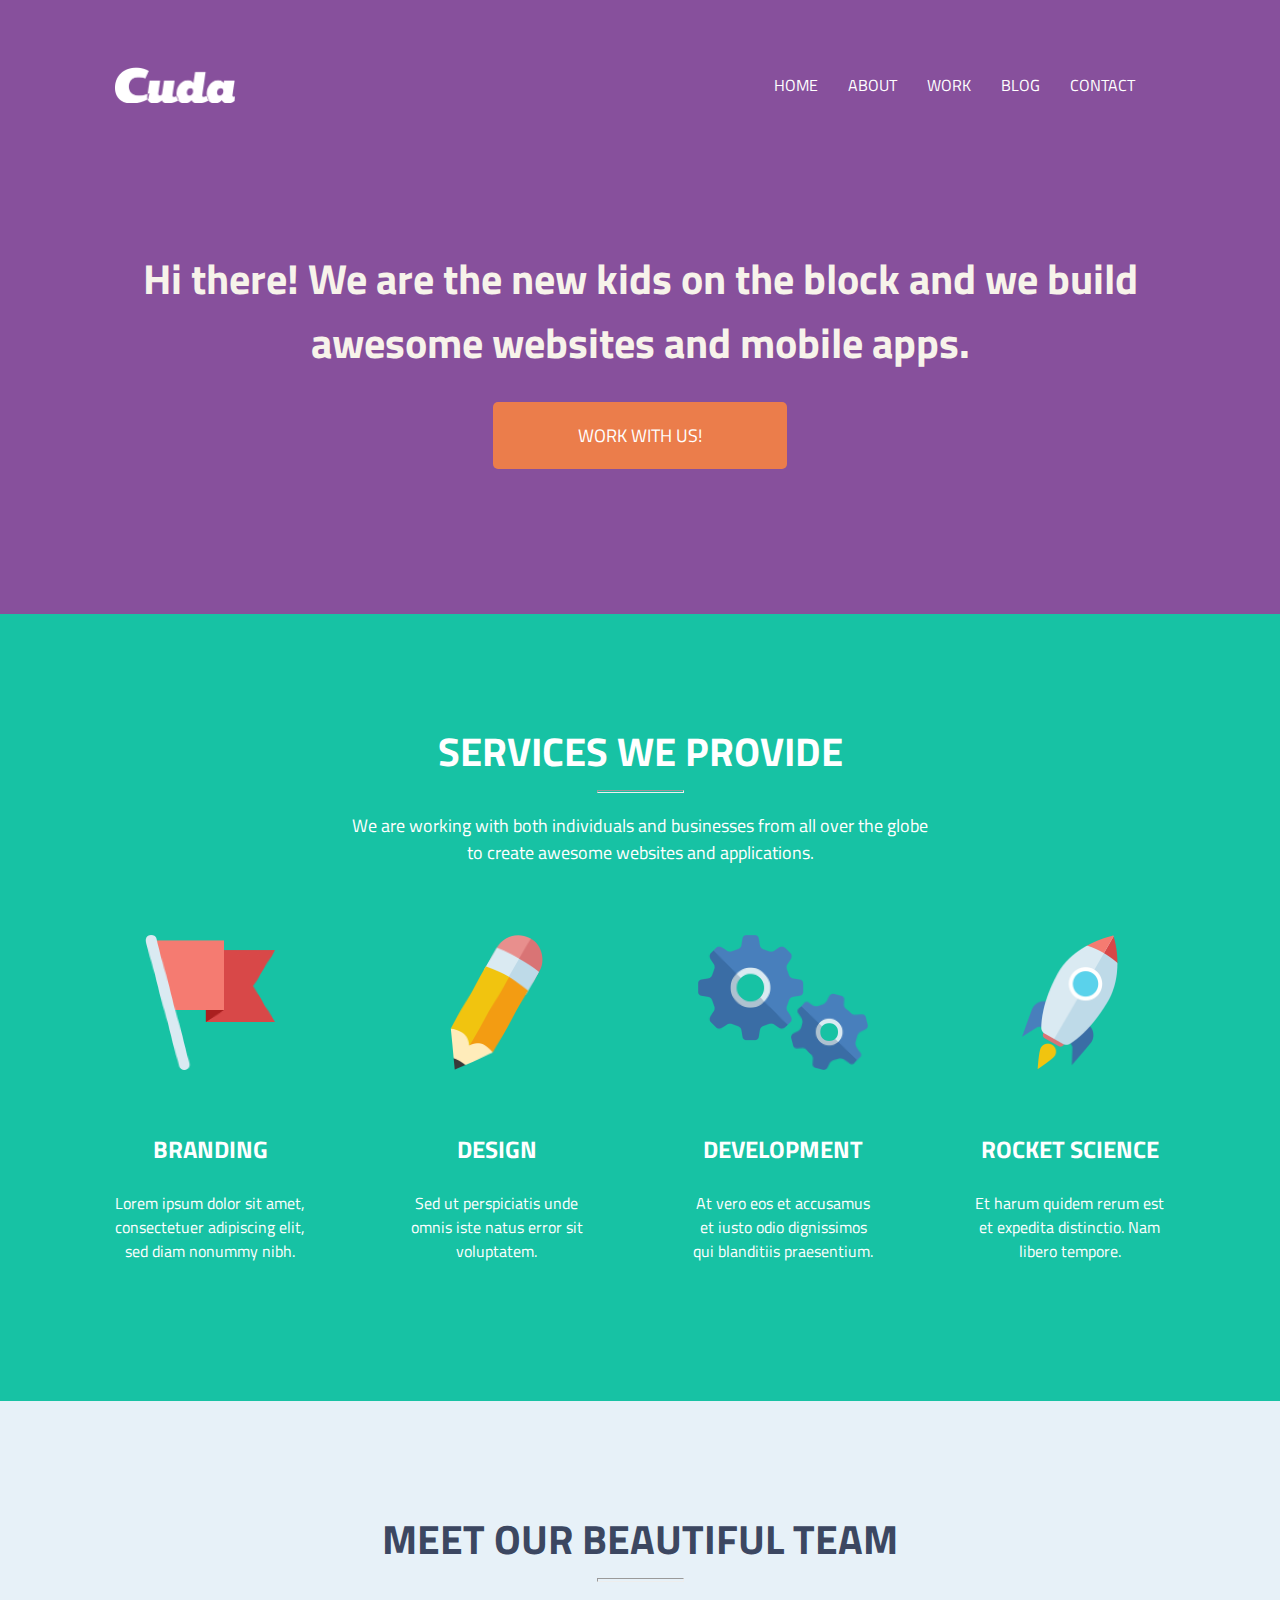
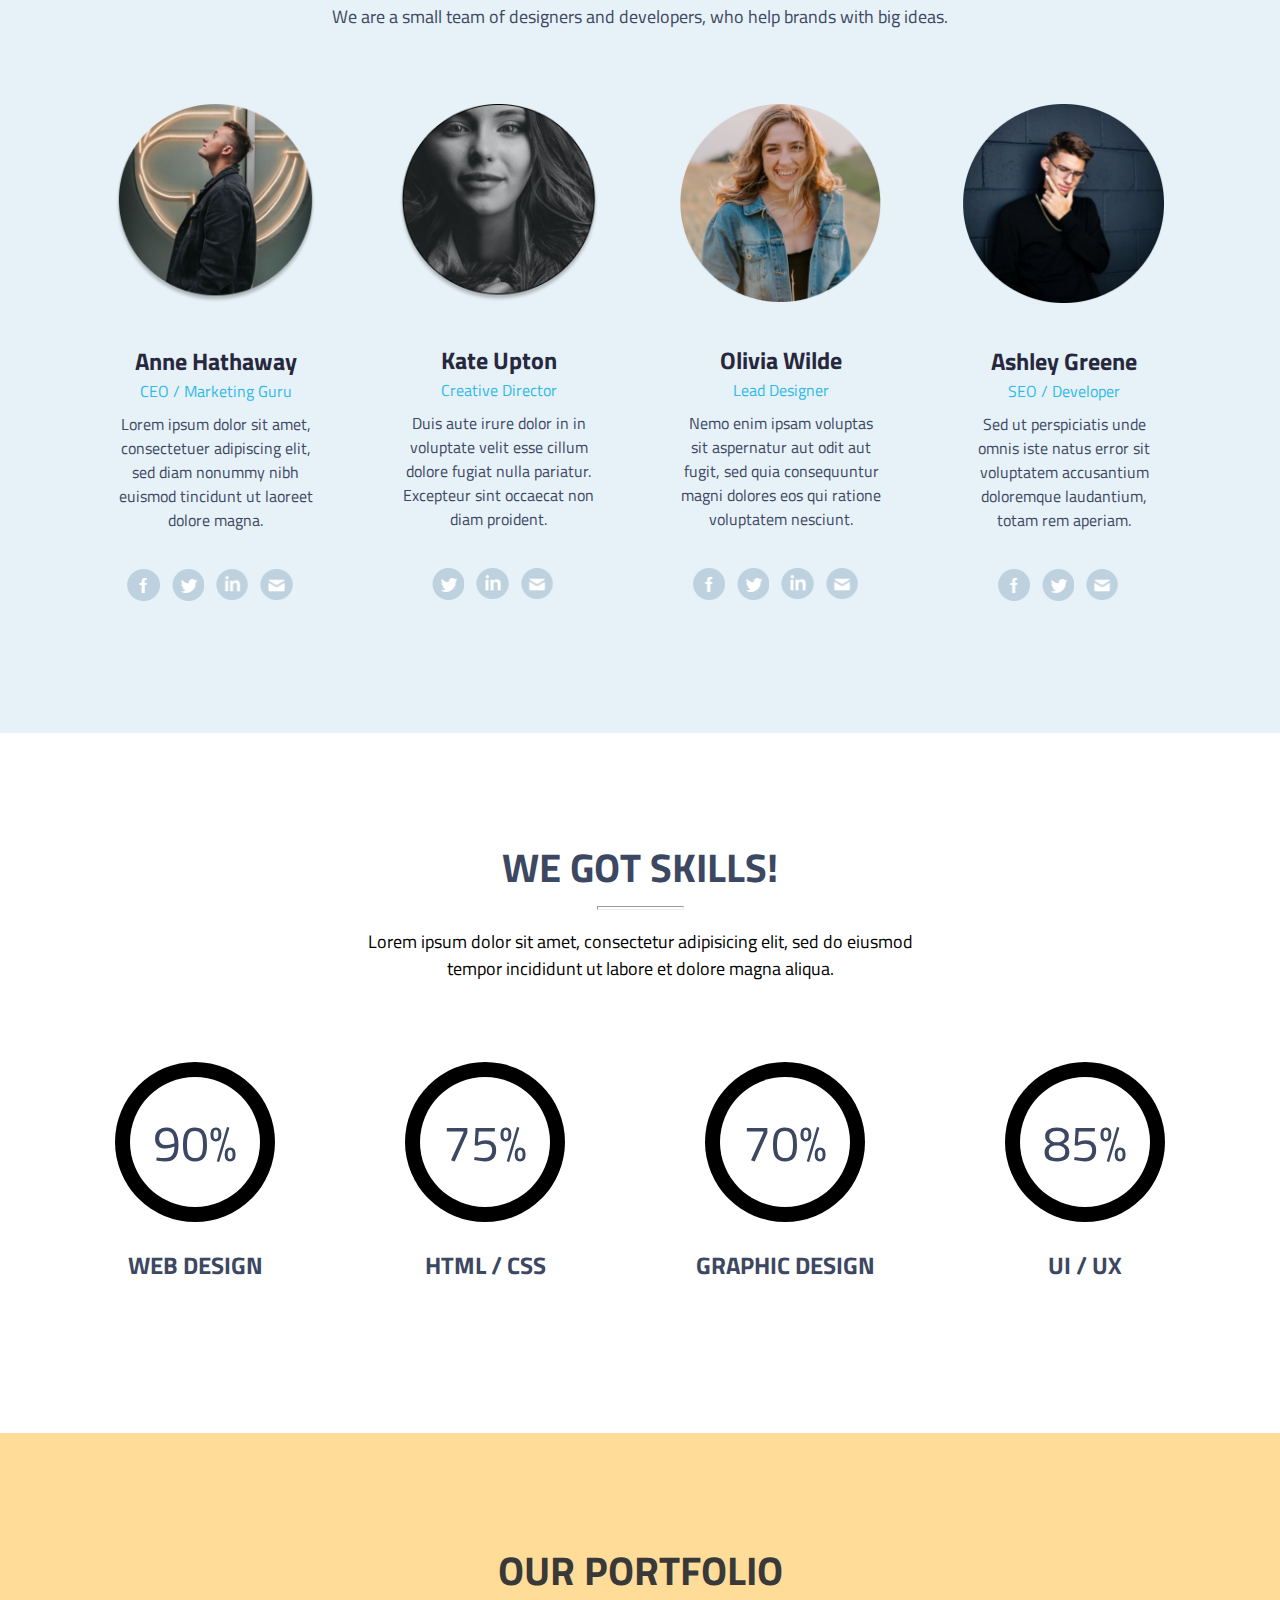
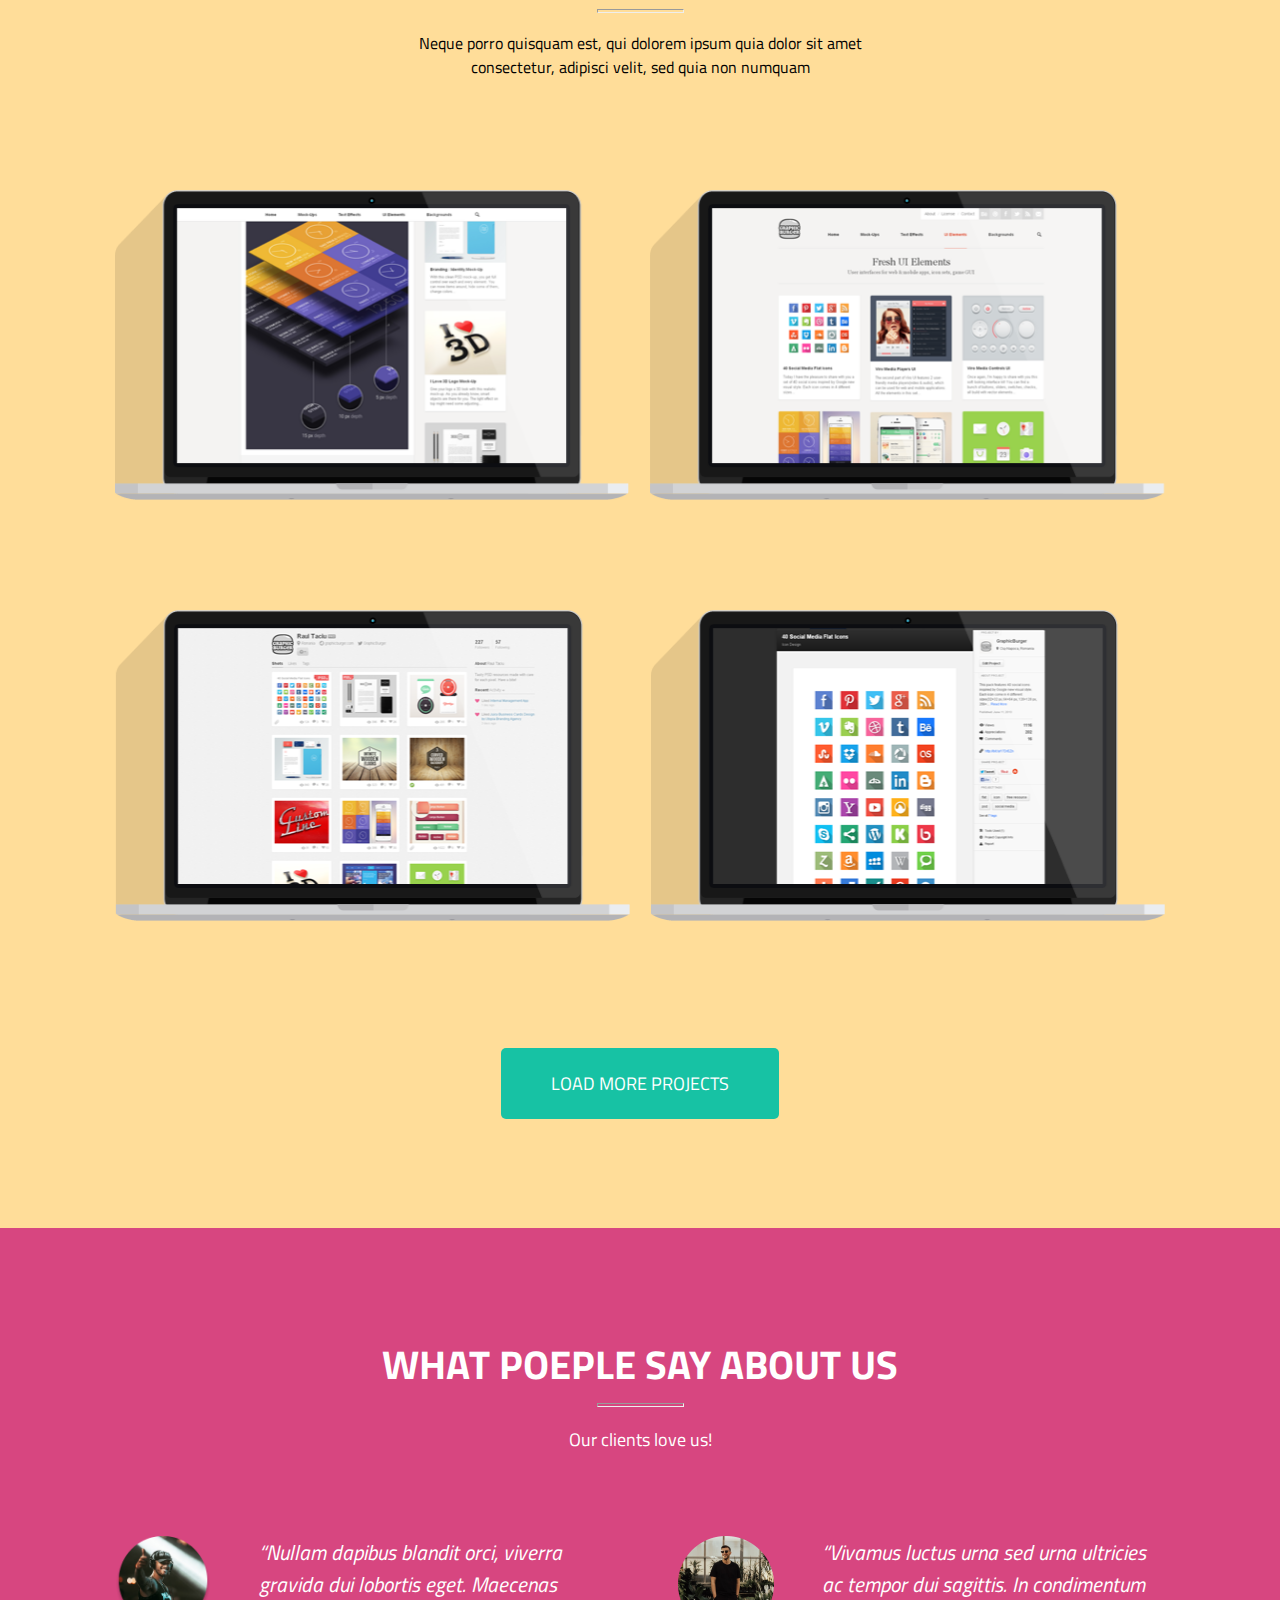
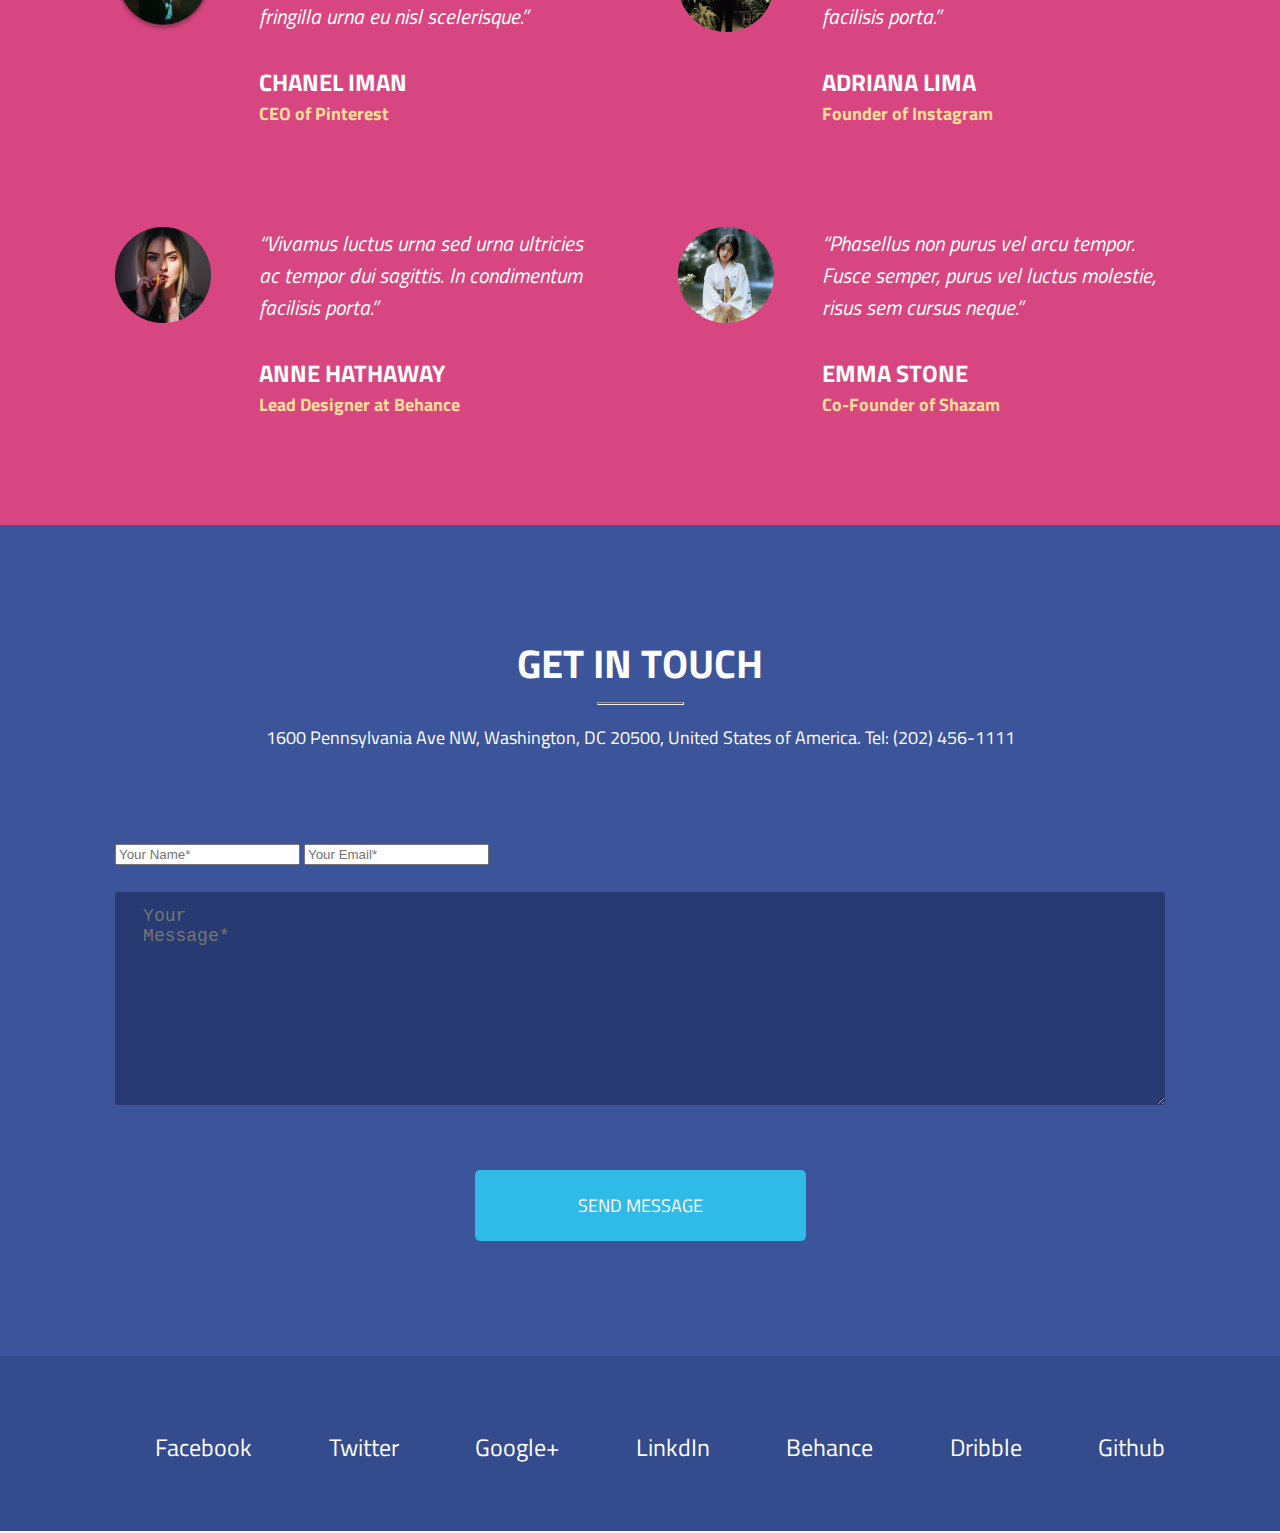
<file: index.html>
<!DOCTYPE html>
<html lang="en">
  <head>
    <meta charset="UTF-8" />
    <meta http-equiv="X-UA-Compatible" content="IE=edge" />
    <link href="cuda.css" rel="stylesheet" />
    <link rel="preconnect" href="https://fonts.googleapis.com" />
    <link rel="preconnect" href="https://fonts.gstatic.com" crossorigin />
    <link
      href="https://fonts.googleapis.com/css2?family=Titillium+Web:wght@400;700&display=swap"
      rel="stylesheet" />
    <title>Cuda</title>
  </head>
  <body>
    <header class="header">
      <nav class="navigation container">
        <img class="logo" src="./assets/logo.png" alt="logo" title="logo" />
        <ul class="menu">
          <li>
            <a href="#">HOME</a>
          </li>
          <li>
            <a href="#">ABOUT</a>
          </li>
          <li>
            <a href="#">WORK</a>
          </li>
          <li>
            <a href="#">BLOG</a>
          </li>
          <li>
            <a href="#">CONTACT</a>
          </li>
        </ul>
      </nav>
      <section class="section_hello container">
        <h1 class="heading_hello">
          Hi there! We are the new kids on the block and we build awesome
          websites and mobile apps.
        </h1>
        <div class="button">
          <button class="work_with_us">WORK WITH US!</button>
        </div>
      </section>
    </header>
    <main>
    <section class="main_services">
      <article class="section_services container">
        <h2 class="heading_services">SERVICES WE PROVIDE</h2>
        <hr />
        <p class="paragraph_services">
          We are working with both individuals and businesses from all over the
          globe to create awesome websites and applications.
        </p>
        <div class="multiple_services">
          <div class="service">
            <img
              class="icon_service"
              src="./assets/flag.png"
              alt="flag"
              title="flag" />
            <h3 class="title_service">BRANDING</h3>
            <p class="descr_service">
              Lorem ipsum dolor sit amet, consectetuer adipiscing elit, sed diam
              nonummy nibh.
            </p>
          </div>
          <div class="service">
            <img
              class="icon_service"
              src="./assets/design.png"
              alt="design"
              title="design" />
            <h3 class="title_service">DESIGN</h3>
            <p class="descr_service">
              Sed ut perspiciatis unde omnis iste natus error sit voluptatem.
            </p>
          </div>
          <div class="service">
            <img
              class="icon_service"
              src="./assets/development.png"
              alt="development"
              title="development" />
            <h3 class="title_service">DEVELOPMENT</h3>
            <p class="descr_service">
              At vero eos et accusamus et iusto odio dignissimos qui blanditiis
              praesentium.
            </p>
          </div>
          <div class="service">
            <img
              class="icon_service"
              src="./assets/rocket.png"
              alt="rocket"
              title="rocket" />
            <h3 class="title_service">ROCKET SCIENCE</h3>
            <p class="descr_service">
              Et harum quidem rerum est et expedita distinctio. Nam libero
              tempore.
            </p>
          </div>
        </div>
      </article>
    </section>
    <section class="main_team">
      <article class="section_team container">
        <h2 class="heading_team">MEET OUR BEAUTIFUL TEAM</h2>
        <hr />
        <p class="paragraph_team">
          We are a small team of designers and developers, who help brands with
          big ideas.
        </p>
        <div class="team_members">
          <div class="member">
            <img
              class="icon_member"
              src="./assets/anne1.png"
              alt="anne1"
              title="anne1" />
            <h4 class="heading_member">Anne Hathaway</h4>
            <p class="paragraph_title_member">CEO / Marketing Guru</p>
            <p class="paragraph_descr_member">
              Lorem ipsum dolor sit amet, consectetuer adipiscing elit, sed diam
              nonummy nibh euismod tincidunt ut laoreet dolore magna.
            </p>
            <div class="social_media">
              <a href="#"><img src="./assets/fb.png" alt="fb" title="fb"/></a>
              <a href="#"><img src="./assets/twitter.png" alt="twitter" title="twitter"/></a>
              <a href="#"><img src="./assets/linkedin.png" alt="linkedin" title="linkedin"/></a>
              <a href="#"><img src="./assets/mail.png" alt="mail" title="mail" /></a>
            </div>
          </div>

          <div class="member">
            <img
              class="icon_member"
              src="./assets/kate2.png"
              alt="kate2"
              title="kate2" />
            <h4 class="heading_member">Kate Upton</h4>
            <p class="paragraph_title_member">Creative Director</p>
            <p class="paragraph_descr_member">
              Duis aute irure dolor in in voluptate velit esse cillum dolore
              fugiat nulla pariatur. Excepteur sint occaecat non diam proident.
            </p>
            <div class="social_media">
              <a href="#"><img src="./assets/twitter.png" alt="twitter" title="twitter" /></a>
              <a href="#"><img src="./assets/linkedin.png" alt="linkedin" title="linkedin" /></a>
              <a href="#"><img src="./assets/mail.png" alt="mail" title="mail" /></a>
            </div>
          </div>

          <div class="member">
            <img
              class="icon_member"
              src="./assets/olivia3.png"
              alt="olivia3"
              title="olivia3" />
            <h4 class="heading_member">Olivia Wilde</h4>
            <p class="paragraph_title_member">Lead Designer</p>
            <p class="paragraph_descr_member">
              Nemo enim ipsam voluptas sit aspernatur aut odit aut fugit, sed
              quia consequuntur magni dolores eos qui ratione voluptatem
              nesciunt.
            </p>
            <div class="social_media">
              <a href="#"><img src="./assets/fb.png" alt="fb" title="fb" /></a>
              <a href="#"><img src="./assets/twitter.png" alt="twitter" title="twitter" /></a>
              <a href="#"><img src="./assets/linkedin.png" alt="linkedin" title="linkedin" /></a>
              <a href="#"><img src="./assets/mail.png" alt="mail" title="mail" /></a>
            </div>
          </div>

          <div class="member">
            <img
              class="icon_member"
              src="./assets/ashley4.png"
              alt="ashley4"
              title="ashley4" />
            <h4 class="heading_member">Ashley Greene</h4>
            <p class="paragraph_title_member">SEO / Developer</p>
            <p class="paragraph_descr_member">
              Sed ut perspiciatis unde omnis iste natus error sit voluptatem
              accusantium doloremque laudantium, totam rem aperiam.
            </p>
            <div class="social_media">
              <a href="#"><img src="./assets/fb.png" alt="fb" title="fb" /></a>
              <a href="#"><img src="./assets/twitter.png" alt="twitter" title="twitter" /></a>
              <a href="#"><img src="./assets/mail.png" alt="mail" title="mail" /></a>
            </div>
          </div>
        </div>
      </article>
    </section>
    <section class="main_skills">
      <article class="section_skills container">
        <h2 class="heading_skills">WE GOT SKILLS!</h2>
        <hr />
        <p class="paragraph_skills">
          Lorem ipsum dolor sit amet, consectetur adipisicing elit, sed do
          eiusmod tempor incididunt ut labore et dolore magna aliqua.
        </p>

        <div class="skills">
        <div class="skill">
            <div class="circle_percentage">
              <div class="black_circle"></div>
              <div class="white_circle">
                <p class="percentage">90%</p>
              </div>
            </div>
            <h5 class="heading_skill">WEB DESIGN</h5>
          </div>
          <div class="skill">
            <div class="circle_percentage">  
              <div class="black_circle"></div>
              <div class="white_circle">
              <p class="percentage">75%</p>
            </div>
            </div>
            <h5 class="heading_skill">HTML / CSS</h5>
          </div>
          <div class="skill">
            <div class="circle_percentage">
              <div class="black_circle"></div>
              <div class="white_circle">
                <p class="percentage">70%</p>
              </div>
            </div>
            <h5 class="heading_skill">GRAPHIC DESIGN</h5>
          </div>
          <div class="skill">
            <div class="circle_percentage">
              <div class="black_circle"></div>
              <div class="white_circle">
                <p class="percentage">85%</p>
              </div>
            </div>
            <h5 class="heading_skill">UI / UX</h5>
          </div>
        </div>
      </article>
    </section>
    <section class="main_portfolio">
      <article class="section_portfolio container">
        <h2 class="heading_portfolio">OUR PORTFOLIO</h2>
        <hr />
        <p class="paragraph_portfolio">
          Neque porro quisquam est, qui dolorem ipsum quia dolor sit amet
          consectetur, adipisci velit, sed quia non numquam
        </p>
        <div class="portfolio">
          <img src="./assets/screen1.png" alt="screen1" title="screen1" />

          <img src="./assets/screen2.png" alt="screen2" title="screen2" />

          <img src="./assets/screen3.png" alt="screen3" title="screen3" />

          <img src="./assets/screen4.png" alt="screen4" title="screen4" />
        </div>
        <div class="button_portfolio">
          <button class="load_more_projects">LOAD MORE PROJECTS</button>
        </div>
      </article>
    </section>
    <section class="main_opinions">
      <article class="section_opinions container">
        <h2 class="heading_opinions">WHAT POEPLE SAY ABOUT US</h2>
        <hr />
        <p class="paragraph_opinions">Our clients love us!</p>
        <div class="opinions">
          <div class="opinion">
            <div class="icon_client">
              <img src="./assets/client1.png" alt="client1" title="client1" />
            </div>
            <div class="opinion_client">
              <p class="text_client">
                “Nullam dapibus blandit orci, viverra gravida dui lobortis eget.
                Maecenas fringilla urna eu nisl scelerisque.”
              </p>
              <h5 class="heading_who">CHANEL IMAN</h5>
              <h6 class="heading_who_job">CEO of Pinterest</h6>
            </div>
          </div>

          <div class="opinion">
            <div class="icon_client">
              <img src="./assets/client2.png" alt="client2" title="client2" />
            </div>
            <div class="opinion_client">
              <p class="text_client">
                “Vivamus luctus urna sed urna ultricies ac tempor dui sagittis.
                In condimentum facilisis porta.”
              </p>
              <h5 class="heading_who">ADRIANA LIMA</h5>
              <h6 class="heading_who_job">Founder of Instagram</h6>
            </div>
          </div>

          <div class="opinion">
            <div class="icon_client">
              <img src="./assets/client3.png" alt="client3" title="client3" />
            </div>
            <div class="opinion_client">
              <p class="text_client">
                “Vivamus luctus urna sed urna ultricies ac tempor dui sagittis.
                In condimentum facilisis porta.”
              </p>
              <h5 class="heading_who">ANNE HATHAWAY</h5>
              <h6 class="heading_who_job">Lead Designer at Behance</h6>
            </div>
          </div>

          <div class="opinion">
            <div class="icon_client">
              <img src="./assets/client4.png" alt="client4" title="client4" />
            </div>
            <div class="opinion_client">
              <p class="text_client">
                “Phasellus non purus vel arcu tempor. Fusce semper, purus vel
                luctus molestie, risus sem cursus neque.”
              </p>
              <h5 class="heading_who">EMMA STONE</h5>
              <h6 class="heading_who_job">Co-Founder of Shazam</h6>
            </div>
          </div>
        </div>
      </article>
    </section>
    <section class="main_fill_in">
      <article class="section_fill_in container">
        <h2 class="heading_fill_in">GET IN TOUCH</h2>
        <hr />
        <p class="paragraph_fill_in">
          1600 Pennsylvania Ave NW, Washington, DC 20500, United States of
          America. Tel: (202) 456-1111
        </p>
        <div class="fill_in">
          <fieldset class="form">
            <div class="name_email">
              <input
                class="input"
                type="text"
                placeholder="Your Name*"/>
              <input
                class="input"
                type="text"
                placeholder="Your Email*"/>
          </div>
            <div class="form_message">
              <textarea
                class="message"
                type="text"
                placeholder="Your Message*"></textarea>
            </div>
          </fieldset>
        </div>
        <div class="button_send_message">
          <button>SEND MESSAGE</button>
        </div>
      </article>
    </section>
  </main>
    <footer class="nav_footer">
      <ul class="list_social container">
        <li>
          <a href="#">
            <h4 class="contact">Facebook</h4>
          </a>
        </li>

        <li>
          <a href="#">
            <h4 class="contact">Twitter</h4>
          </a>
        </li>

        <li>
          <a href="#">
            <h4 class="contact">Google+</h4>
          </a>
        </li>

        <li>
          <a href="#">
            <h4 class="contact">LinkdIn</h4>
          </a>
        </li>

        <li>
          <a href="#">
            <h4 class="contact">Behance</h4>
          </a>
        </li>

        <li>
          <a href="#">
            <h4 class="contact">Dribble</h4>
          </a>
        </li>

        <li>
          <a href="#">
            <h4 class="contact">Github</h4>
          </a>
        </li>
      </ul>
    </footer>
  </body>
</html>
</file>
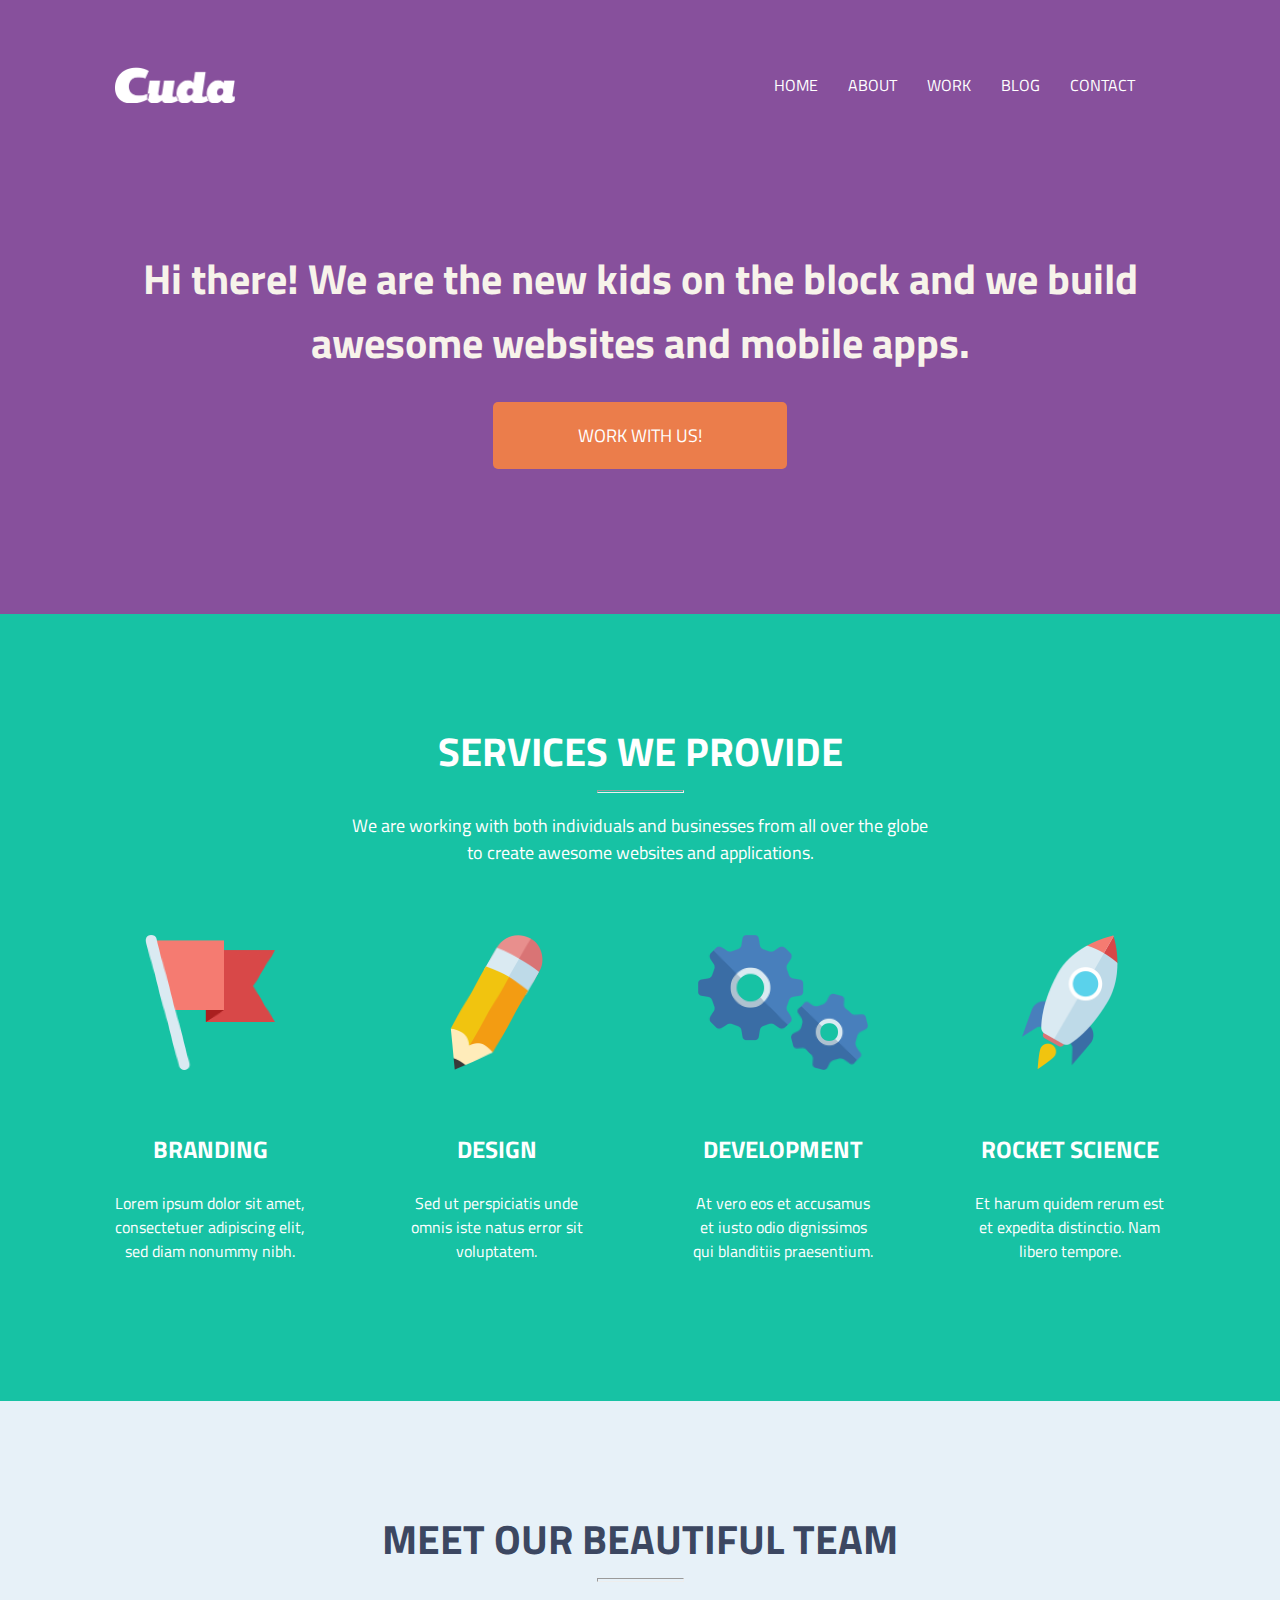
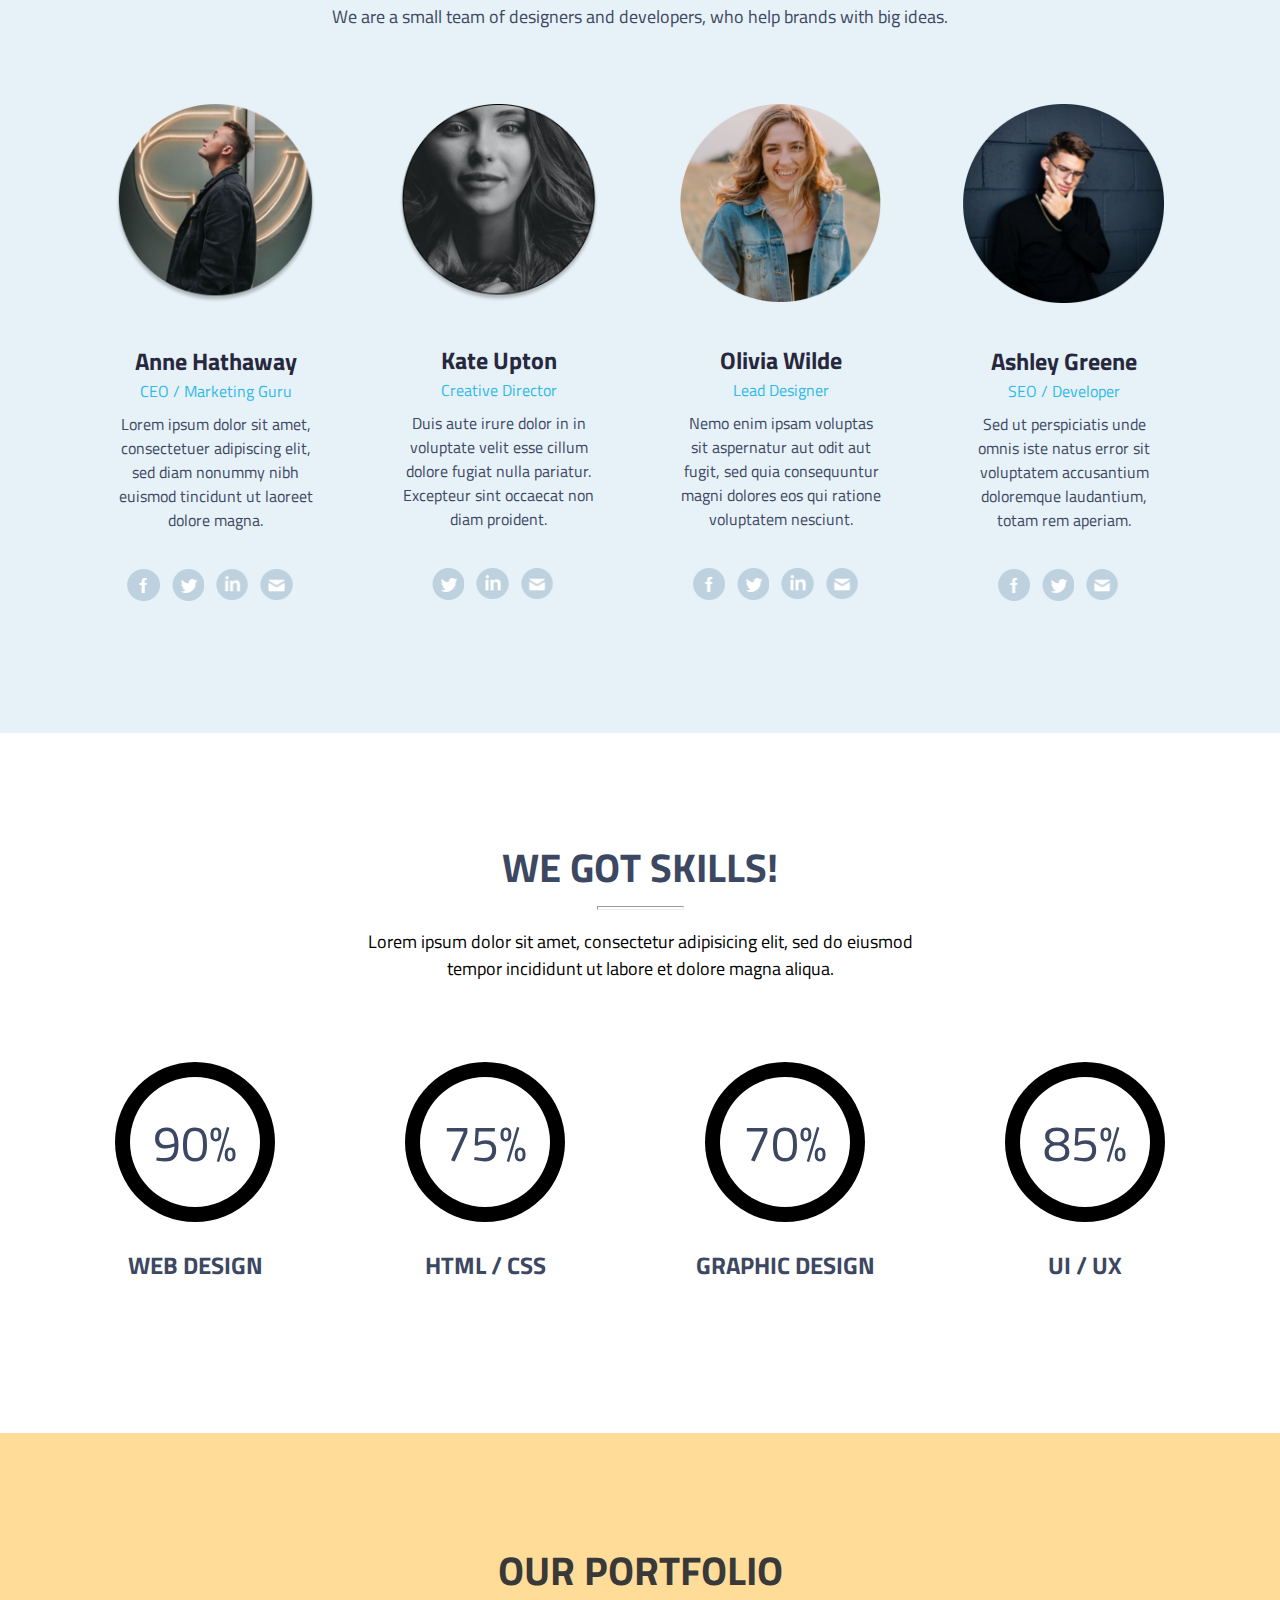
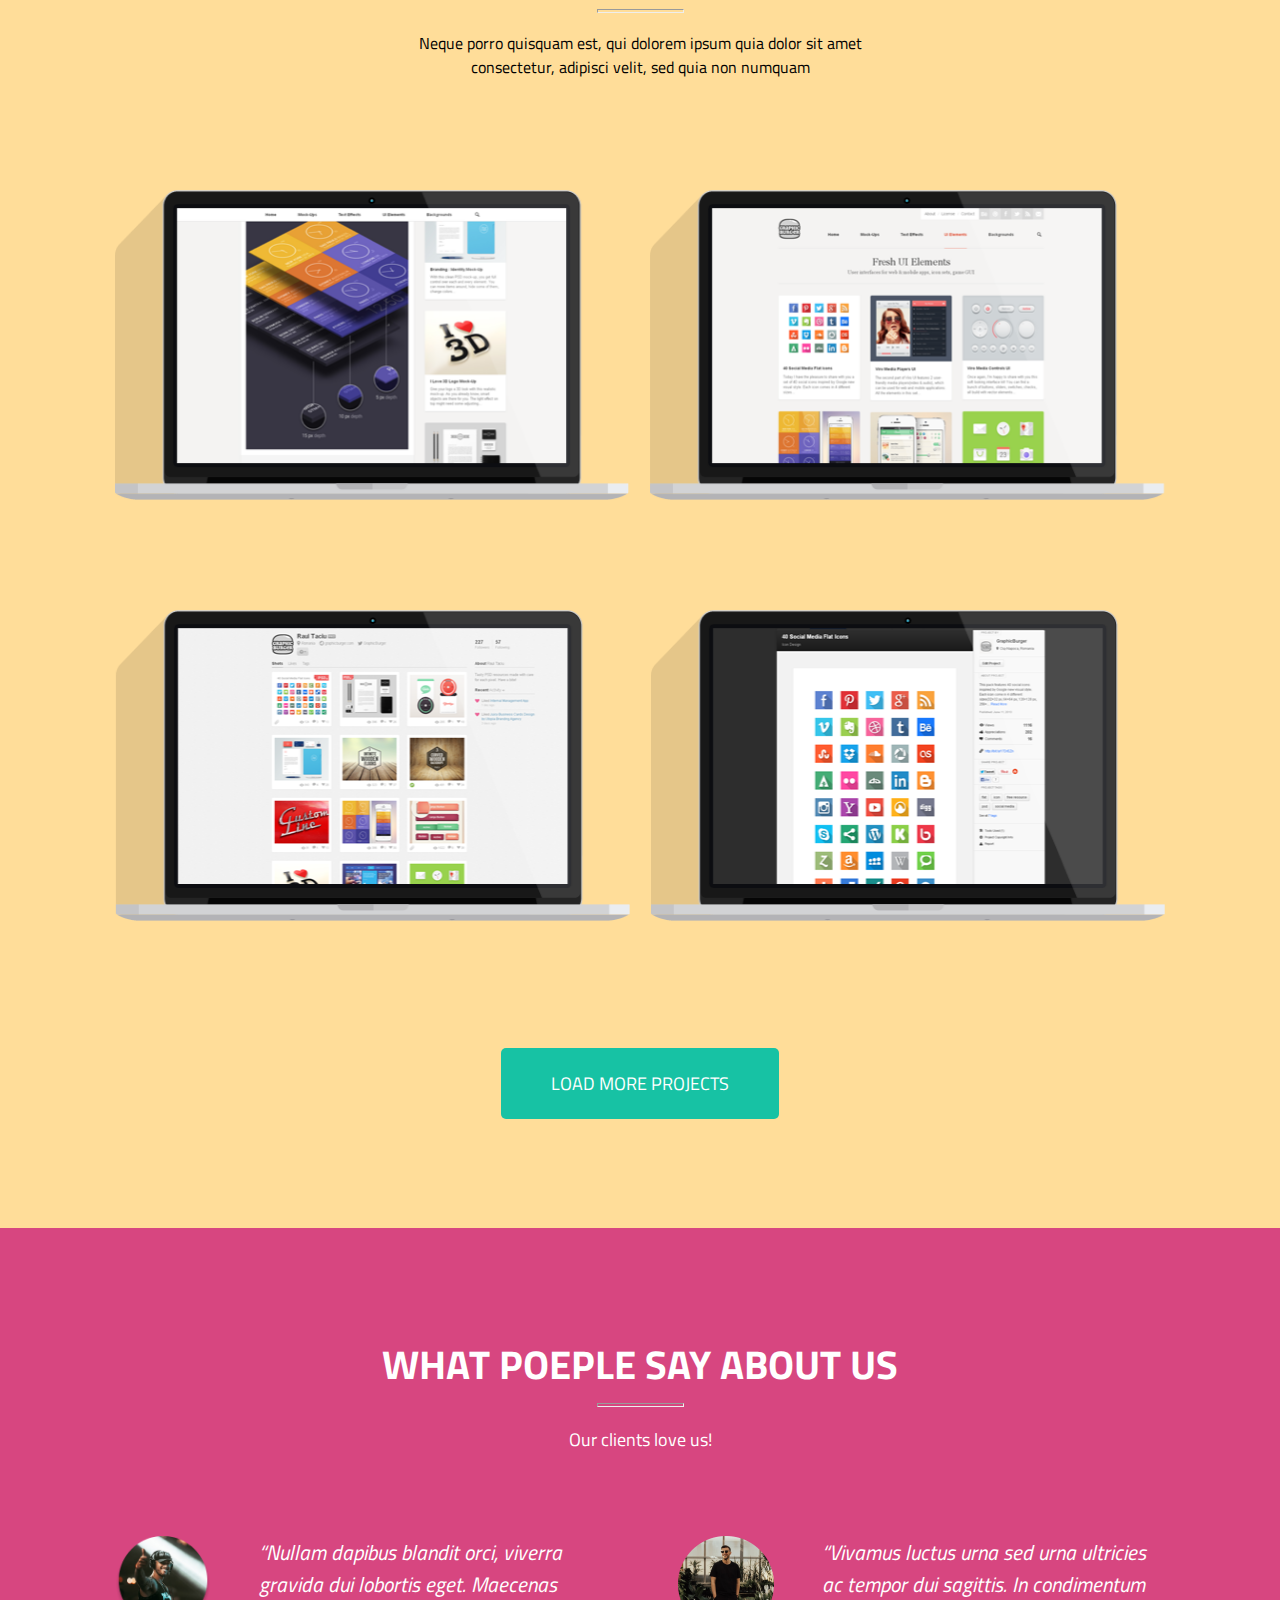
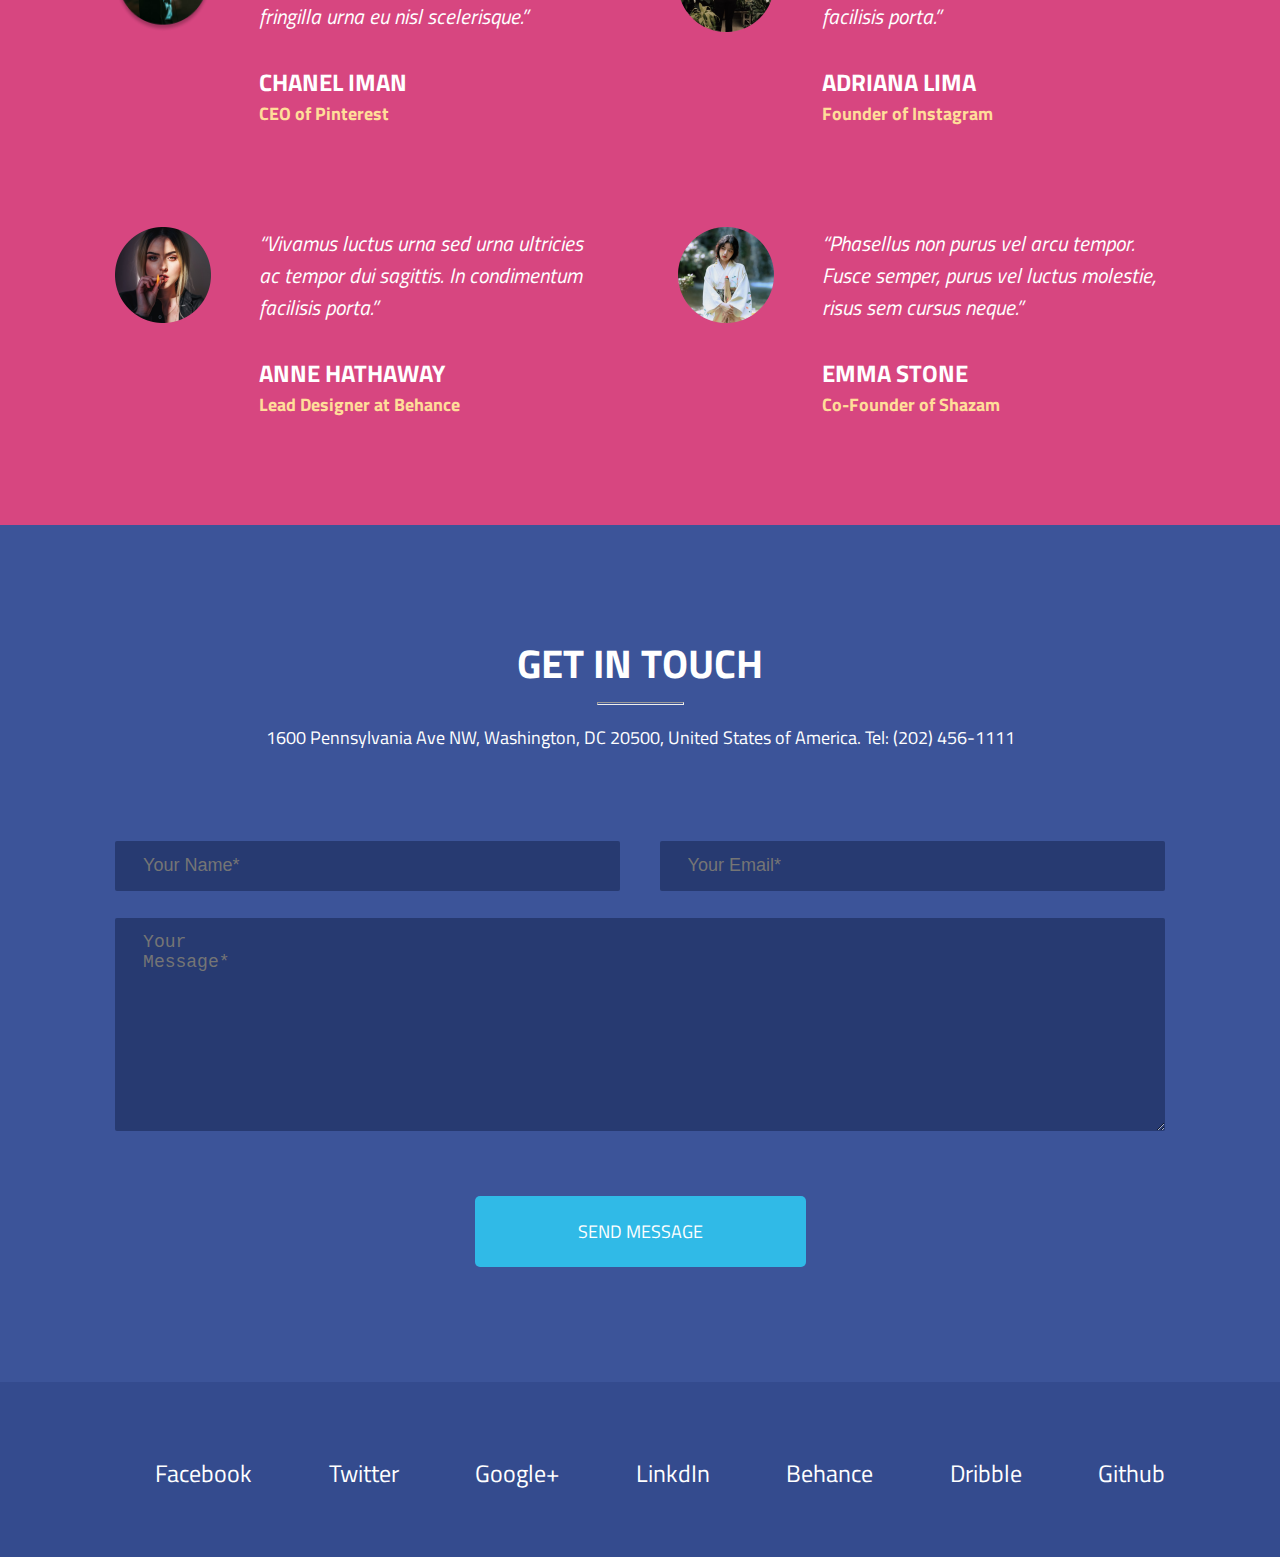
<file: cuda.html>
<!DOCTYPE html>
<html lang="en">
  <head>
    <meta charset="UTF-8" />
    <meta http-equiv="X-UA-Compatible" content="IE=edge" />
    <meta name="viewport" content="width=device-width, initial-scale=1.0" />
    <link href="cuda.css" rel="stylesheet" />
    <link rel="preconnect" href="https://fonts.googleapis.com" />
    <link rel="preconnect" href="https://fonts.gstatic.com" crossorigin />
    <link
      href="https://fonts.googleapis.com/css2?family=Titillium+Web:wght@400;700&display=swap"
      rel="stylesheet" />
    <title>Cuda</title>
  </head>
  <body>
    <header class="header">
      <nav class="navigation container">
        <img class="logo" src="./assets/logo.png" alt="logo" title="logo" />
        <ul class="menu">
          <li>
            <a href="#">HOME</a>
          </li>
          <li>
            <a href="#">ABOUT</a>
          </li>
          <li>
            <a href="#">WORK</a>
          </li>
          <li>
            <a href="#">BLOG</a>
          </li>
          <li>
            <a href="#">CONTACT</a>
          </li>
        </ul>
      </nav>
      <section class="section_hello container">
        <h1 class="heading_hello">
          Hi there! We are the new kids on the block and we build awesome
          websites and mobile apps.
        </h1>
        <div class="button">
          <button class="work_with_us">WORK WITH US!</button>
        </div>
      </section>
    </header>
    <main class="main_services">
      <section class="section_services container">
        <h2 class="heading_services">SERVICES WE PROVIDE</h2>
        <hr />
        <p class="paragraph_services">
          We are working with both individuals and businesses from all over the
          globe to create awesome websites and applications.
        </p>
        <div class="multiple_services">
          <div class="service">
            <img
              class="icon_service"
              src="./assets/flag.png"
              alt="flag"
              title="flag" />
            <h3 class="title_service">BRANDING</h3>
            <p class="descr_service">
              Lorem ipsum dolor sit amet, consectetuer adipiscing elit, sed diam
              nonummy nibh.
            </p>
          </div>
          <div class="service">
            <img
              class="icon_service"
              src="./assets/design.png"
              alt="design"
              title="design" />
            <h3 class="title_service">DESIGN</h3>
            <p class="descr_service">
              Sed ut perspiciatis unde omnis iste natus error sit voluptatem.
            </p>
          </div>
          <div class="service">
            <img
              class="icon_service"
              src="./assets/development.png"
              alt="development"
              title="development" />
            <h3 class="title_service">DEVELOPMENT</h3>
            <p class="descr_service">
              At vero eos et accusamus et iusto odio dignissimos qui blanditiis
              praesentium.
            </p>
          </div>
          <div class="service">
            <img
              class="icon_service"
              src="./assets/rocket.png"
              alt="rocket"
              title="rocket" />
            <h3 class="title_service">ROCKET SCIENCE</h3>
            <p class="descr_service">
              Et harum quidem rerum est et expedita distinctio. Nam libero
              tempore.
            </p>
          </div>
        </div>
      </section>
    </main>
    <main class="main_team">
      <section class="section_team container">
        <h2 class="heading_team">MEET OUR BEAUTIFUL TEAM</h2>
        <hr />
        <p class="paragraph_team">
          We are a small team of designers and developers, who help brands with
          big ideas.
        </p>
        <div class="team_members">
          <div class="member">
            <img
              class="icon_member"
              src="./assets/anne1.png"
              alt="anne1"
              title="anne1" />
            <h4 class="heading_member">Anne Hathaway</h4>
            <p class="paragraph_title_member">CEO / Marketing Guru</p>
            <p class="paragraph_descr_member">
              Lorem ipsum dolor sit amet, consectetuer adipiscing elit, sed diam
              nonummy nibh euismod tincidunt ut laoreet dolore magna.
            </p>
            <div class="social_media">
              <a href="#"><img src="./assets/fb.png" alt="fb" title="fb"/></a>
              <a href="#"><img src="./assets/twitter.png" alt="twitter" title="twitter"/></a>
              <a href="#"><img src="./assets/linkedin.png" alt="linkedin" title="linkedin"/></a>
              <a href="#"><img src="./assets/mail.png" alt="mail" title="mail" /></a>
            </div>
          </div>

          <div class="member">
            <img
              class="icon_member"
              src="./assets/kate2.png"
              alt="kate2"
              title="kate2" />
            <h4 class="heading_member">Kate Upton</h4>
            <p class="paragraph_title_member">Creative Director</p>
            <p class="paragraph_descr_member">
              Duis aute irure dolor in in voluptate velit esse cillum dolore
              fugiat nulla pariatur. Excepteur sint occaecat non diam proident.
            </p>
            <div class="social_media">
              <a href="#"><img src="./assets/twitter.png" alt="twitter" title="twitter" /></a>
              <a href="#"><img src="./assets/linkedin.png" alt="linkedin" title="linkedin" /></a>
              <a href="#"><img src="./assets/mail.png" alt="mail" title="mail" /></a>
            </div>
          </div>

          <div class="member">
            <img
              class="icon_member"
              src="./assets/olivia3.png"
              alt="olivia3"
              title="olivia3" />
            <h4 class="heading_member">Olivia Wilde</h4>
            <p class="paragraph_title_member">Lead Designer</p>
            <p class="paragraph_descr_member">
              Nemo enim ipsam voluptas sit aspernatur aut odit aut fugit, sed
              quia consequuntur magni dolores eos qui ratione voluptatem
              nesciunt.
            </p>
            <div class="social_media">
              <a href="#"><img src="./assets/fb.png" alt="fb" title="fb" /></a>
              <a href="#"><img src="./assets/twitter.png" alt="twitter" title="twitter" /></a>
              <a href="#"><img src="./assets/linkedin.png" alt="linkedin" title="linkedin" /></a>
              <a href="#"><img src="./assets/mail.png" alt="mail" title="mail" /></a>
            </div>
          </div>

          <div class="member">
            <img
              class="icon_member"
              src="./assets/ashley4.png"
              alt="ashley4"
              title="ashley4" />
            <h4 class="heading_member">Ashley Greene</h4>
            <p class="paragraph_title_member">SEO / Developer</p>
            <p class="paragraph_descr_member">
              Sed ut perspiciatis unde omnis iste natus error sit voluptatem
              accusantium doloremque laudantium, totam rem aperiam.
            </p>
            <div class="social_media">
              <a href="#"><img src="./assets/fb.png" alt="fb" title="fb" /></a>
              <a href="#"><img src="./assets/twitter.png" alt="twitter" title="twitter" /></a>
              <a href="#"><img src="./assets/mail.png" alt="mail" title="mail" /></a>
            </div>
          </div>
        </div>
      </section>
    </main>
    <main class="main_skills">
      <section class="section_skills container">
        <h2 class="heading_skills">WE GOT SKILLS!</h2>
        <hr />
        <p class="paragraph_skills">
          Lorem ipsum dolor sit amet, consectetur adipisicing elit, sed do
          eiusmod tempor incididunt ut labore et dolore magna aliqua.
        </p>

        <div class="skills">
        <div class="skill">
            <div class="circle_percentage">
              <div class="black_circle"></div>
              <div class="white_circle">
                <p class="percentage">90%</p>
              </div>
            </div>
            <h5 class="heading_skill">WEB DESIGN</h5>
          </div>
          <div class="skill">
            <div class="circle_percentage">  
              <div class="black_circle"></div>
              <div class="white_circle">
              <p class="percentage">75%</p>
            </div>
            </div>
            <h5 class="heading_skill">HTML / CSS</h5>
          </div>
          <div class="skill">
            <div class="circle_percentage">
              <div class="black_circle"></div>
              <div class="white_circle">
                <p class="percentage">70%</p>
              </div>
            </div>
            <h5 class="heading_skill">GRAPHIC DESIGN</h5>
          </div>
          <div class="skill">
            <div class="circle_percentage">
              <div class="black_circle"></div>
              <div class="white_circle">
                <p class="percentage">85%</p>
              </div>
            </div>
            <h5 class="heading_skill">UI / UX</h5>
          </div>
        </div>
      </section>
    </main>
    <main class="main_portfolio">
      <section class="section_portfolio container">
        <h2 class="heading_portfolio">OUR PORTFOLIO</h2>
        <hr />
        <p class="paragraph_portfolio">
          Neque porro quisquam est, qui dolorem ipsum quia dolor sit amet
          consectetur, adipisci velit, sed quia non numquam
        </p>
        <div class="portfolio">
          <img src="./assets/screen1.png" alt="screen1" title="screen1" />

          <img src="./assets/screen2.png" alt="screen2" title="screen2" />

          <img src="./assets/screen3.png" alt="screen3" title="screen3" />

          <img src="./assets/screen4.png" alt="screen4" title="screen4" />
        </div>
        <div class="button_portfolio">
          <button class="load_more_projects">LOAD MORE PROJECTS</button>
        </div>
      </section>
    </main>
    <main class="main_opinions">
      <section class="section_opinions container">
        <h2 class="heading_opinions">WHAT POEPLE SAY ABOUT US</h2>
        <hr />
        <p class="paragraph_opinions">Our clients love us!</p>
        <div class="opinions">
          <div class="opinion">
            <div class="icon_client">
              <img src="./assets/client1.png" alt="client1" title="client1" />
            </div>
            <div class="opinion_client">
              <p class="text_client">
                “Nullam dapibus blandit orci, viverra gravida dui lobortis eget.
                Maecenas fringilla urna eu nisl scelerisque.”
              </p>
              <h5 class="heading_who">CHANEL IMAN</h5>
              <h6 class="heading_who_job">CEO of Pinterest</h6>
            </div>
          </div>

          <div class="opinion">
            <div class="icon_client">
              <img src="./assets/client2.png" alt="client2" title="client2" />
            </div>
            <div class="opinion_client">
              <p class="text_client">
                “Vivamus luctus urna sed urna ultricies ac tempor dui sagittis.
                In condimentum facilisis porta.”
              </p>
              <h5 class="heading_who">ADRIANA LIMA</h5>
              <h6 class="heading_who_job">Founder of Instagram</h6>
            </div>
          </div>

          <div class="opinion">
            <div class="icon_client">
              <img src="./assets/client3.png" alt="client3" title="client3" />
            </div>
            <div class="opinion_client">
              <p class="text_client">
                “Vivamus luctus urna sed urna ultricies ac tempor dui sagittis.
                In condimentum facilisis porta.”
              </p>
              <h5 class="heading_who">ANNE HATHAWAY</h5>
              <h6 class="heading_who_job">Lead Designer at Behance</h6>
            </div>
          </div>

          <div class="opinion">
            <div class="icon_client">
              <img src="./assets/client4.png" alt="client4" title="client4" />
            </div>
            <div class="opinion_client">
              <p class="text_client">
                “Phasellus non purus vel arcu tempor. Fusce semper, purus vel
                luctus molestie, risus sem cursus neque.”
              </p>
              <h5 class="heading_who">EMMA STONE</h5>
              <h6 class="heading_who_job">Co-Founder of Shazam</h6>
            </div>
          </div>
        </div>
      </section>
    </main>
    <main class="main_fill_in">
      <section class="section_fill_in container">
        <h2 class="heading_fill_in">GET IN TOUCH</h2>
        <hr />
        <p class="paragraph_fill_in">
          1600 Pennsylvania Ave NW, Washington, DC 20500, United States of
          America. Tel: (202) 456-1111
        </p>
        <div class="fill_in">
          <fieldset class="form">
            <div class="form_name">
              <input
                class="name"
                type="text"
                placeholder="Your Name*"
                name="xyz"
                id="xyz" />
            </div>
            <div class="form_email">
              <input
                class="email"
                type="text"
                placeholder="Your Email*"
                name="@"
                id="@" />
            </div>
            <div class="form_message">
              <textarea
                class="message"
                type="text"
                placeholder="Your Message*"
                name="message"
                id="message"></textarea>
            </div>
          </fieldset>
        </div>
        <div class="button_send_message">
          <button>SEND MESSAGE</button>
        </div>
      </section>
    </main>

    <nav class="nav_footer">
      <ul class="list_social container">
        <li>
          <a href="#">
            <h4 class="contact">Facebook</h4>
          </a>
        </li>

        <li>
          <a href="#">
            <h4 class="contact">Twitter</h4>
          </a>
        </li>

        <li>
          <a href="#">
            <h4 class="contact">Google+</h4>
          </a>
        </li>

        <li>
          <a href="#">
            <h4 class="contact">LinkdIn</h4>
          </a>
        </li>

        <li>
          <a href="#">
            <h4 class="contact">Behance</h4>
          </a>
        </li>

        <li>
          <a href="#">
            <h4 class="contact">Dribble</h4>
          </a>
        </li>

        <li>
          <a href="#">
            <h4 class="contact">Github</h4>
          </a>
        </li>
      </ul>
    </nav>
  </body>
</html>
</file>
<file: cuda.css>
* {
    box-sizing: border-box;
}

body {
    margin: 0px;
    font-family: 'Titillium Web', sans-serif;
}

.header {
    background-color: #87509C;
}

.logo {
    object-fit: contain;
    width: 120px;
    height: 36px;
}

.container {
    width: 1050px;
    margin: 0px auto;
}

.navigation {
    display: flex;
    align-items: center;
    padding-top: 57px;
}

.menu {
    display: flex;
    list-style: none;
    margin-left: auto;
}

.menu li a {
    text-decoration: none;
    color: #FFFFFF;
    margin-right: 30px;
    font-size: 16px;
}

.menu li a:hover{
    background-color: #643A79;
    border-radius: 3px;
    padding: 5px;
}

.heading_hello {
    color: #F7F3EA;
    font-size: 42.15px;
    text-align: center;
}

.section_hello{
    margin-top: 133px;
    padding-bottom: 145px;
}

.work_with_us {
    background-color: #EB7D4B;
    color: #FFFFFF;
    padding: 20px 85px;
    border: none;
    border-radius: 5px;
    font-family: 'Titillium Web', sans-serif;
    font-size: 18px;
}

.button {
    margin-top: 26px;
    display: flex;
    justify-content: center;
}

.main_services {
    background-color: #17C2A4;
}

.section_services {
    padding-top: 106.5px;
    padding-bottom: 122px;
}

.heading_services {
    margin: 0px;
    font-size: 40px;
    color: #FFFFFF;
    font-weight: bold;
    text-align: center;
}

hr {
    padding-top: 1.5px;
    width: 87px;
    color: #000000;
    justify-content: center;
}

.paragraph_services {
    font-size: 18px;
    color: #FFFFFF;
    text-align: center;
    width: 577px;
    margin: 0 auto;
    margin-top: 19px;
}

.multiple_services {
    display: flex;
    margin-top: 69px;
    justify-content: space-between;
    align-items: flex-end;
}

.title_service {
    font-size: 24px;
    color: #FFFFFF;
    font-weight: bold;
    text-align: center;
    margin-top: 55px;
}

.descr_service {
    color: #FFFFFF;
    font-size: 16px;
    text-align: center;
    margin-top: 12.75px;
}

.service {
    height: 100%;
    width: 190px;
    justify-content: center;
    text-align: center;
}

.service img {
    height: 135px;
}

.main_team {
    background-color: #E7F1F8;
}

.section_team {
    padding-top: 107.12px;
    padding-bottom: 126.04px;
}

.heading_team {
    color: #3C4761;
    font-size: 40.63px;
    font-weight: bold;
    text-align: center;
    margin: 0%;
}

.paragraph_team {
    color: #3C4761;
    font-size: 18.29px;
    text-align: center;
    margin-top: 20.16px;
}

.team_members {
    display: flex;
    margin-top: 73.76px;
    justify-content: space-between;
}

.member {
    width: 201.92px;
}

.heading_member {
    color: #27283D;
    font-weight: bold;
    font-size: 24px;
    text-align: center;
    margin: 0%;
    margin-top: 34px;
}

.paragraph_title_member {
    color: #30BAE7;
    font-size: 16px;
    margin: 0%;
    text-align: center;
}

.paragraph_descr_member {
    color: #3C4761;
    font-size: 16px;
    text-align: center;
    margin: 0%;
    margin-top: 9px;
}

.member img {
    width: 201px;
}

.social_media {
    display: flex;
    margin-top: 37px;
    justify-content: center;
}

.social_media img {
    width: 32.31px;
    margin-right: 12px;
}

.social_media img:hover {
    box-shadow: 2px 2px 6px 2px grey;
    border-radius: 50%;
}

.main_skills {
    background-color: #FFFFFF;
}

.section_skills {
    padding-top: 104.5px;
    padding-bottom: 109.75px;
}

.heading_skills {
    color: #3C4761;
    font-size: 40px;
    font-weight: bold;
    text-align: center;
    margin: 0%;
}

.paragraph_skills {
    font-size: 18px;
    text-align: center;
    margin: auto;
    width: 578.76px;
    margin-top: 18.76px;
}

.skills {
    margin-top: 79.12px;
    display: flex;
    justify-content: space-between;
}

.heading_skill {
    font-size: 24px;
    font-weight: bold;
    color: #3C4761;
    text-align: center;
    margin-top: 25.25px;
}

.circle_percentage {
    position: relative;
    display: flex;
    flex-direction: column;
    align-items: center;

}

.black_circle {
    background-color: black;
    width: 160px;
    height: 160px;
    border-radius: 50%;
}

.white_circle {
    background-color: white;
    width: 130px;
    height: 130px;
    border-radius: 50%;
    position: absolute;
    top: 15px;
    display: flex;
    align-items: center;
    justify-content: center;
}

.percentage {
    font-size: 50px;
    color: #3C4761;
}

.main_portfolio {
    background-color: #FFDD99;
}

.section_portfolio {
    padding-top: 107.5px;
    padding-bottom: 109.01px;
}

.heading_portfolio {
    font-weight: bold;
    font-size: 40px;
    color: #393939;
    text-align: center;
    margin: 0%;
}

.paragraph_portfolio {
    text-align: center;
    color: 18px;
    margin: auto;
    margin-top: 18.87px;
    width: 474.07px;
}

.portfolio {
    display: flex;
    flex-wrap: wrap;
    margin-top: 110.13px;
    justify-content: space-between;
} 


.portfolio img {
    width: 515px;
    align-self: flex-start;
}

.portfolio img:nth-child(3) {
    margin-top: 110px;
}

.portfolio img:nth-child(4) {
    margin-top: 110px;
}

.button_portfolio {
    margin-top: 127px;
    display: flex;
    justify-content: center;
}

.load_more_projects {
    padding: 22px 50px;
    background-color: #17C2A4;
    font-size: 18px;
    color: #FFFFFF;
    border: none;
    border-radius: 5px;
    font-family: 'Titillium Web', sans-serif;
}

.main_opinions {
    background-color: #D74680;
}

.section_opinions {
    padding-top: 106.5px;
    padding-bottom: 107.1px;
}

.heading_opinions {
    color: #FFFFFF;
    font-size: 40px;
    font-weight: bold;
    text-align: center;
    margin: 0% auto;
}

.paragraph_opinions {
    font-size: 18px;
    color: #FFFFFF;
    text-align: center;
    margin-top: 18.87px;
}

.opinions {
    display: flex;
    flex-wrap: wrap;
    justify-content: space-between;
    margin-top: 83.13px;
}

.opinion {
    display: flex;
    width: 487px;
}

.opinion_client {
    margin-left: 48px;
    flex-direction: row;
    justify-content: space-between;
}

.icon_client img {
    width: 96px;
}

.text_client {
    color: #FFFFFF;
    font-size: 21px;
    margin: 0%;
    font-style: italic;
}

.heading_who {
    color: #FFFFFF;
    font-size: 24px;
    margin: 0%;
    padding-top: 32px;
}

.heading_who_job {
    color: #FFDD99;
    font-size: 18px;
    margin: 0%;
    align-items: flex-end;
}

.opinions div:nth-child(3) {
    margin-top: 100px;
}

.opinions div:nth-child(4) {
    margin-top: 100px;
}

.main_fill_in {
    background-color: #3C5499;
}

.section_fill_in {
    padding-top: 107.5px;
    padding-bottom: 114.96px;
}

.heading_fill_in {
    margin: 0;
    font-size: 40px;
    color: #FFFFFF;
    text-align: center;
    font-weight: bold;
}

.paragraph_fill_in {
    margin-top: 18.88px;
    font-size: 18px;
    color: #FFFFFF;
    text-align: center;
}

.form {
    display: flex;
    flex-wrap: wrap;
    border: none;
    margin: 0;
    padding: 0;
    justify-content: space-between;
    padding-top: 72.12px;
}

.name, .email {
    width: 505.47px;
    padding: 14px 366.28px 15px 28.08px;
    background-color: #273A71;
    font-size: 18px;
    border: none;
    border-radius: 2px;
    color: #FFFFFF;
}

.message {
    width: 100%;
    padding: 14px 882.73px 159px 28.08px;
    background-color: #273A71;
    font-size: 18px;
    border: none;
    border-radius: 2px;
    color: #FFFFFF;
}

.form_message {
    padding-top: 27px;
}

.button_send_message {
    margin-top: 59px;
    justify-content: center;
    display: flex;
}

.button_send_message button {
    background-color: #30BAE7;
    color: #FFFFFF;
    font-size: 18px;
    padding: 22px 103px;
    font-family: 'Titillium Web', sans-serif;
    border: none;
    border-radius: 5px;
}

.nav_footer {
    background-color: #344B8E;
    padding-top: 41px;
    padding-bottom: 34px;
}

.list_social {
    display: flex;
    align-items: center;
    justify-content: space-between;
}

.list_social li a {
    text-decoration: none;
}

.list_social li {
    list-style: none;
}


.contact {
    color: white;
    font-size: 24px;
    font-weight: normal;
}

.list_social li a h4:hover {
    color: #30BAE7;
}
</file>
